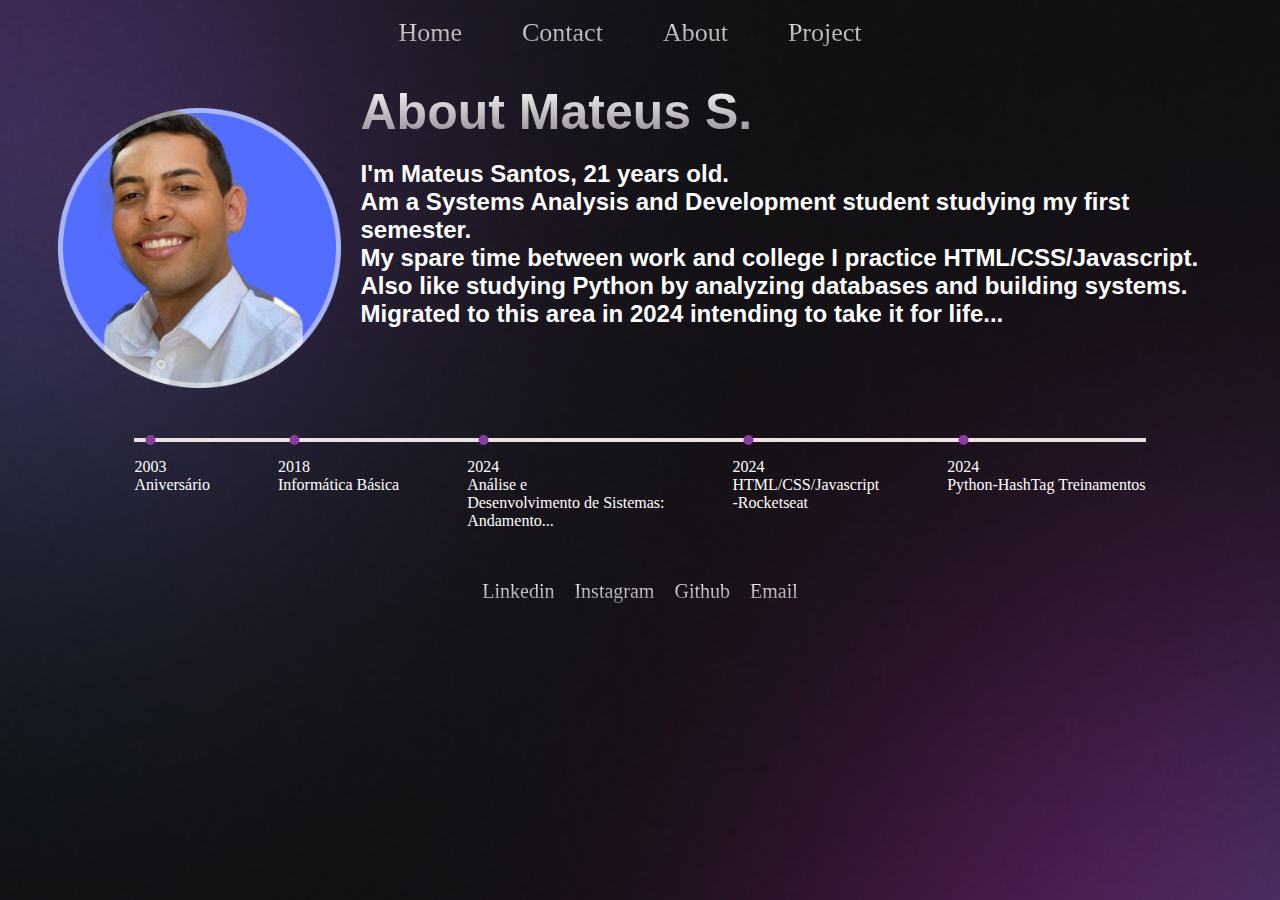
<file: about.html>
<!DOCTYPE html>
<html lang="pt-br">
<head>
    <meta charset="UTF-8">
    <meta name="viewport" content="width=device-width, initial-scale=1.0">
    <title>About</title>
    <link rel="stylesheet" href="./about.css">
</head>
<body>
    <div class="animated-link-list">
        
        <nav>
            <ul class="animated-link-list">
                <li>
                    <a href="./index.html">Home</a>
                </li>
                <li>
                    <a href="./contact.html">Contact</a>
                </li>
                <li>
                    <a href="./about.html">About</a>
                </li>
                <li>
                    <a href="project.html">Project </a>
                </li>
            </ul>
        </nav>
        
    </div>
    </header>


<div id="container"> 
    <img
    src="./assets/avatar.png" alt="">


    <div class="about">
        <h1>
            About Mateus S.
        </h1>
        <h2>
            I'm Mateus Santos, 21 years old. <br>
            Am a Systems Analysis and Development student studying my first semester. <br>
            My spare time between work and college I practice HTML/CSS/Javascript. <br>
            Also like studying Python by analyzing databases and building systems. <br>
            Migrated to this area in 2024 intending to take it for life...
        </h2>
    
    
    </div>
</div>

<div class="linha">
<span>2003<br>Aniversário</span>
 <span>2018<br>Informática Básica</span>
 <span>2024<br>Análise e <br>Desenvolvimento de Sistemas: <br> Andamento...</span>
<span>2024<br>HTML/CSS/Javascript<br>-Rocketseat</span>
<span>2024<br>Python-HashTag Treinamentos</span>

</div>


<div>
    <footer>
         <a href="https://www.linkedin.com/in/mateus-bittencourt-santos-bbb44b32a" target="_blank">
             Linkedin
         </a>
         <a href="https://instagram.com/maatsantoos"target="_blank">
             Instagram
         </a>
         <a href="https://github.com/MateusssSA/ProjEntrada"target="_blank">
             Github
         </a>
         <a href="mailto: mateusantos32340@gmail.com"target="_blank">
             Email
         </a>
         




     </footer>

 </div>

</body>
</html>
</file>
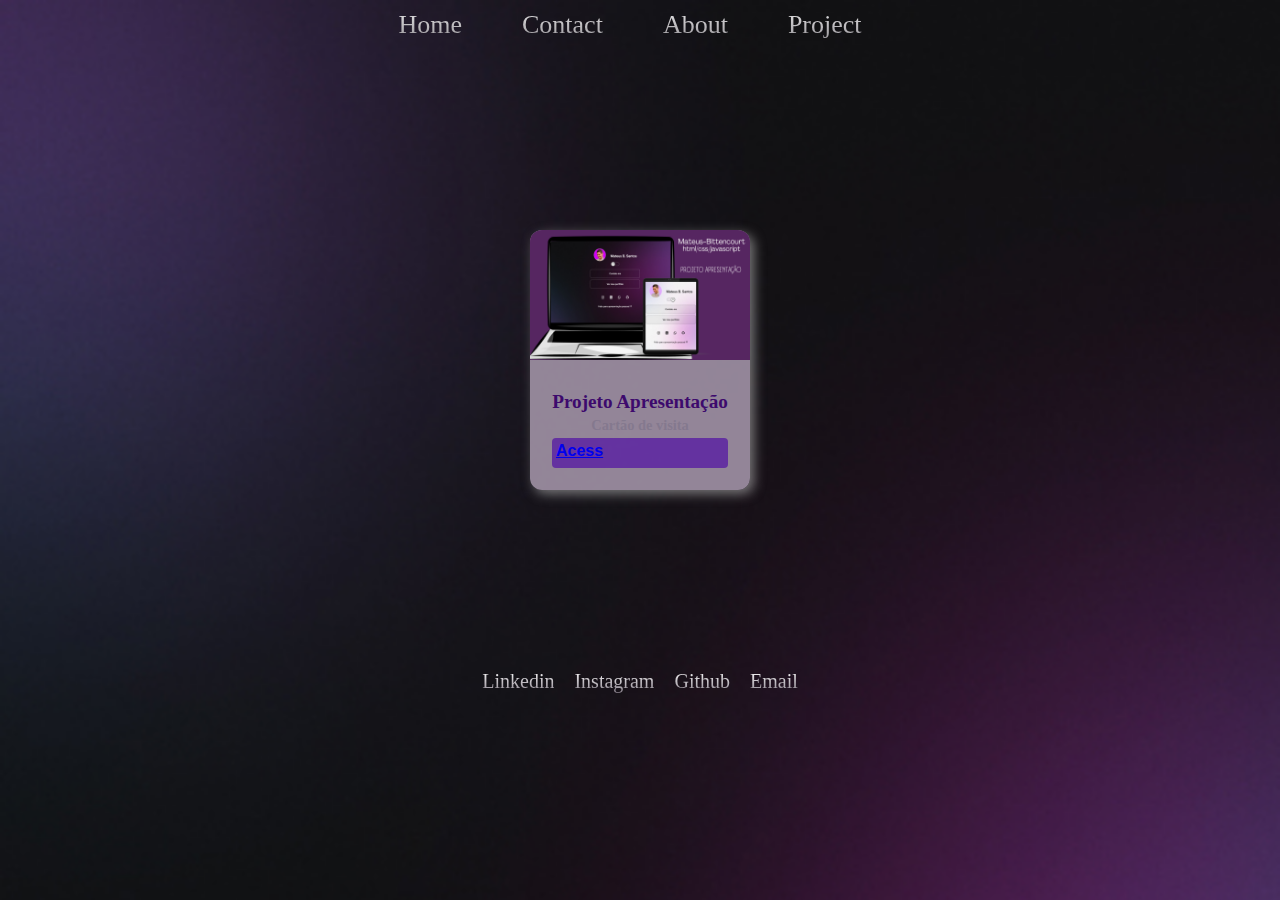
<file: project.html>
<!DOCTYPE html>
<html lang="pt-br">
<head>
    <meta charset="UTF-8">
    <meta name="viewport" content="width=device-width, initial-scale=1.0">
    <title>Project</title>
    <link rel="stylesheet" href="./project.css">
</head>
<body>

    <header>
        
        <nav>
            <ul class="animated-link-list">
                

                <li>
                    <a href="./index.html">Home</a>
                </li>
                <li>
                    <a href="./contact.html">Contact</a>
                </li>
                <li>
                    <a href="./about.html">About</a>
                </li>
                <li>
                    <a href="project.html">Project </a>
                </li>
            </ul>
        </nav>
    </header>


    <div class="card">
        <img src="assets/projet-card.png">
    <div>
    <h1>Projeto Apresentação</h1>
    <h2>Cartão de visita</h2>
    <button>
        <a href="https://mateussssa.github.io/projEntrada/" target="_blank">Acess</a>
    </button>
    </div>
    </div>

    



    



    <div>
        <footer>
             <a href="https://www.linkedin.com/in/mateus-bittencourt-santos-bbb44b32a" target="_blank">
                 Linkedin
             </a>
             <a href="https://instagram.com/maatsantoos"target="_blank">
                 Instagram
             </a>
             <a href="https://github.com/MateusssSA/ProjEntrada"target="_blank">
                 Github
             </a>
             <a href="mailto: mateusantos32340@gmail.com"target="_blank">
                 Email
             </a>
             
 
 
 
 
         </footer>
 
     </div>
</body>
</html>
</file>
<file: about.css>
body{
    background-image: url(./assets/fundo.jpg.jpg);
    background-repeat: no-repeat;
    background-size: cover;
    color: white;
    
}


.animated-link-list ul{
    list-style-type: none;
    padding: 0;
    margin:auto;
    display: flex;
    justify-content: center;
    

}

.animated-link-list li {
    margin-right: 20px;
}

.animated-link-list a{
    text-decoration: none;
    font-size: 26px;
    font-family:Georgia, 'Times New Roman', Times, serif;
    padding: 10px 20px;
    display: inline-block;

    background: -webkit-linear-gradient(#ffffff, #7f7b81);
    background-clip: text;
    -webkit-background-clip: text;
    -webkit-text-fill-color: transparent;

    transition: all 0.3s ease

}
@keyframes bounce {
    0%, 20%, 50%, 80%, 100% {
        transform: translateX(0);
    }
    40% {
        transform: translateX(8px);
    }
    60% {
        transform: translateX(4px);
    
    }
}
.animated-link-list a:hover {
    animation: bounce 0.5s;
}
.about h1{
    
    display: flex;
    font-family: Arial, Helvetica, sans-serif;
    font-size: 50px;
    background: -webkit-linear-gradient(white, #8a828d);
    background-clip: text;
    -webkit-background-clip: text;
    -webkit-text-fill-color: transparent;
    margin-top:-25px;
    
}
.about h2 {
    margin-top: -15px;
    font-family: Arial, Helvetica, sans-serif

}
#container{
    display: flex;
    justify-content: right;
    height: 280px;
    margin: 40px;
    padding: 10px;
    gap: 20px;

}


.linha {
    display: flex;
    justify-content: space-between ;
    width: 80%;
    border-top: solid 4px rgb(235, 227, 227);
    padding-top: 16px;
    margin: auto;
    
    position: relative;
 
}
.linha span::after {
    display: block;
    content: '';
    width: 10px;
    height: 10px;
    background-color: rgb(138, 59, 158);

    transform: translateX(115%);
    border-radius: 100%;
    top: -7px;
    position: absolute;

}
footer {
    display: flex;
    justify-content: center;
    gap: 20px;
    list-style-type: none;
    padding: 50px;
}
footer a{
    font-size: 20px;
    background: -webkit-linear-gradient(white, #8a828d);
    background-clip: text;
    -webkit-background-clip: text;
    -webkit-text-fill-color: transparent;
}


@media screen and (max-width: 960px) {




.linha{
    display: none;
}
#container{
    justify-content: none;
    flex-direction: column;
    padding: 5px ;
    gap: 25px;
    font-size:13px;
}
#container h1 {
    font-size: 35px;
}
#container img{
    height: 150px;
    width: 150px;

}
.animated-link-list a{
    text-decoration: none;
    font-size: 18px;
    font-family:Georgia, 'Times New Roman', Times, serif;
    padding: 5px 4px;
    display: inline-block;

}
footer{
   display: none ;
}
}
</file>
<file: project.css>
body{
    background-image: url(./assets/fundo.jpg.jpg);
    background-repeat: no-repeat;
    background-size: cover;
    color: white;
}

.animated-link-list {
    list-style-type: none;
    padding: 0;
    margin:auto;
    display: flex;
    justify-content: center;
    

}

.animated-link-list li {
    margin-right: 20px;
}

.animated-link-list a{
    text-decoration: none;
    font-size: 26px;
    font-family:Georgia, 'Times New Roman', Times, serif;
    padding: 10px 20px;
    display: inline-block;

    background: -webkit-linear-gradient(#ffffff, #7f7b81);
    background-clip: text;
    -webkit-background-clip: text;
    -webkit-text-fill-color: transparent;

    transition: all 0.3s ease

}
@keyframes bounce {
    0%, 20%, 50%, 80%, 100% {
        transform: translateX(0);
    }
    40% {
        transform: translateX(8px);
    }
    60% {
        transform: translateX(4px);
    
    }
}
.animated-link-list a:hover {
    animation: bounce 0.5s;
}


* {
    margin: 0;
    padding: 0;
}

.card{
    margin: auto;
    margin-top: 20vh;
    margin-bottom: 20vh;
    background-color: #998c9ef3;
    width: 220px;
    height: 260px;
    border-radius: 12px;
    box-shadow: 4px 4px 12px #aaaa;

}
.card img{
    width: 100%;
    height: 130px;
    border-top-left-radius: 12px;
    border-top-right-radius: 12px;
}
.card div{
    display: flex;
    flex-direction: column;
    justify-content: center;
    align-items: center;
    gap: 4px;
    height: 50%;
}
.card h1{
    font-size: 1.2rem;
    color: rgb(61, 10, 109);

}
.card h2{
    font-size: .9rem;
    color: #7d738aaa;
}
.card button{
    display: flex;
    list-style: none;
    background-color: #4c09a3aa;
    height: 30px;
    border: none;
    padding: 4px;
    width: 80%;
    color: #ffffff;
    font-size: 1rem;
    font-weight: bold;
    border-radius: 4px;
}

.card button:hover{
    background-color: #9c18c4;
    cursor:pointer;
}


footer {
    display: flex;
    justify-content: center;
    gap: 20px;
    list-style-type: none;
    
}
footer a{
    font-size: 20px;
    background: -webkit-linear-gradient(white, #8a828d);
    background-clip: text;
    -webkit-background-clip: text;
    -webkit-text-fill-color: transparent;
}

















@media screen and (max-width: 960px) {
    .animated-link-list a{
        text-decoration: none;
        font-size: 18px;
        font-family:Georgia, 'Times New Roman', Times, serif;
        padding: 5px 4px;
        display: inline-block;}
        
        
}
</file>
